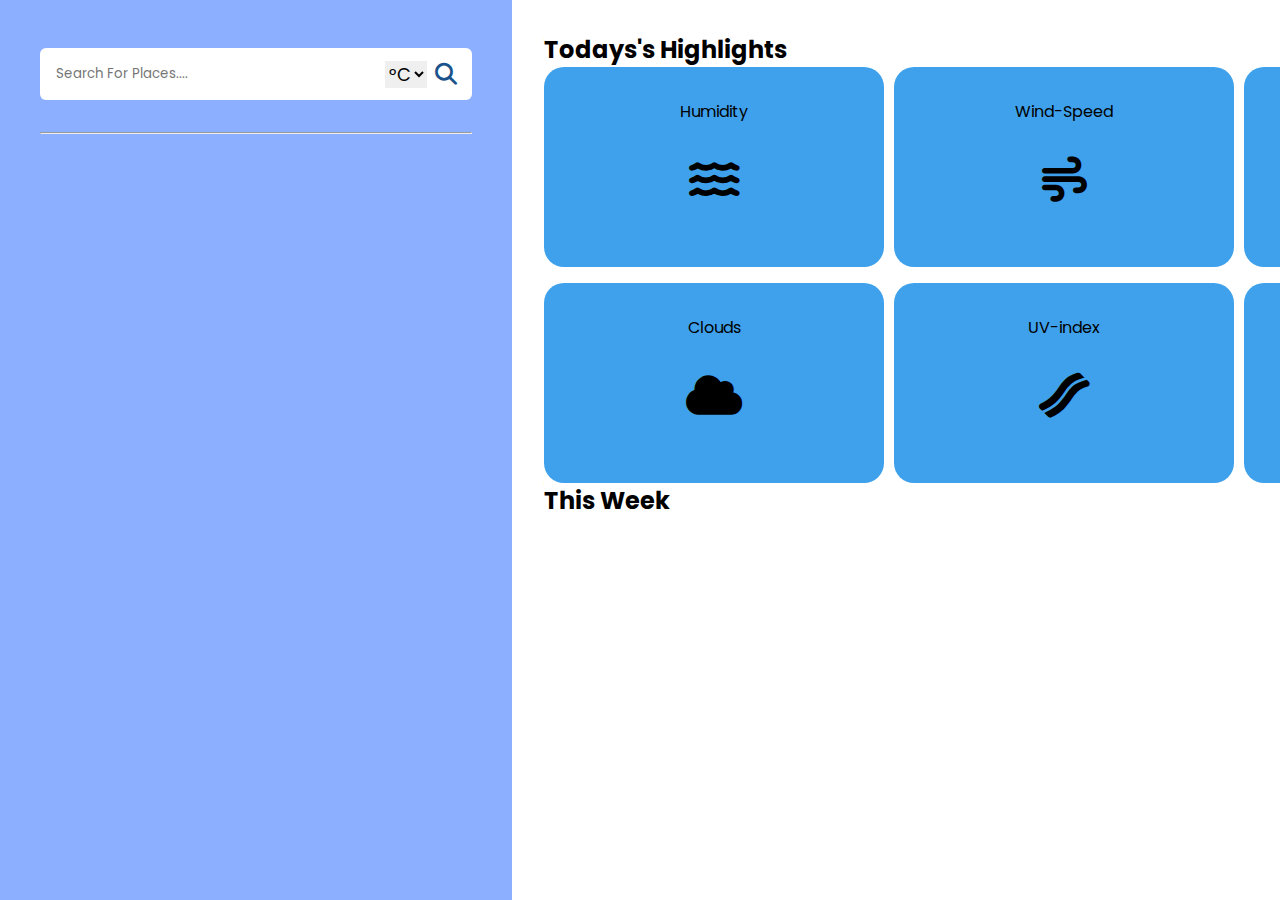
<file: index.html>
<!DOCTYPE html>
<html lang="en">
<head>
    <meta charset="UTF-8">
    <meta name="viewport" content="width=device-width, initial-scale=1.0">
    <title>Weather App - By Souvik Das</title>
    <script defer src="script.js"></script>
    <link rel="stylesheet" href="style.css">
    <link rel="stylesheet" href="https://cdnjs.cloudflare.com/ajax/libs/font-awesome/6.5.1/css/all.min.css" />
</head>
<body>
    <div class="container">
        <div class="weather-input">
            <div class="input-group">
                <input type="text" id="userlocation" placeholder="Search for places...."/>


                <select class="converter" id="converter">
                    <option>°C</option>
                    <option>°F</option>
                </select>
                <i class="fas fa-search"></i>
            </div>
            <div class="weatherIcon"></div>
            <h2 class="temperature"></h2>
            <div class="feelslike"></div>
            <div class="description"></div>
            <hr>
            <div class="date"></div>
            <div class="city"></div>
           
        </div>
        <div class="weather-output">
            <h2 class="heading">Todays's Highlights</h2>
            
            <div class="Highlights">

                <div class="humidity">Humidity
                     <i class="fa-solid fa-water"></i>
                    <h1 id="HValue"></h1>
                    </div>
           
                <div class="Wind-Speed">Wind-Speed
                     <i class="fa-solid fa-wind"></i>
                    <h1 id="WValue"></h1>
                    </div>
           
                    <div class="Sun">
                        <span>
                            <i class="fa-solid fa-sun"></i>
                            <p><span id="SRValue"></span>Sunrise</p>
                        </span>
                        <span>
                            <i class="fa-regular fa-sun"></i>
                            <p><span id="SSValue"></span>Sunset</p>
                        </span>
                       </div>

                       <div class="Clouds">Clouds
                        <i class="fa-solid fa-cloud"></i>
                       <h1 id="CValue"></h1>
                       </div>

                       <div class="UV-index">UV-index
                        <i class="fa-solid fa-bacon"></i>
                       <h1 id="UVValue"></h1>
                       </div>

                       <div class="Pressure">Pressure
                        <i class="fa-solid fa-volcano"></i>
                       <h1 id="Value"></h1>
                       </div>
            </div>
            <h2 class="heading">This Week</h2>
            <div class="Forecast"></div>
        </div>
    </div>
</body>
</html>
</file>
<file: style.css>
@import url("https://fonts.googleapis.com/css2?family=Poppins:wght@400;500;600&display=swap");
* {
  margin: 0px;
  padding: 0px;
  font-family: "Poppins";
  box-sizing: border-box;
}

body {
    height: 100vh;
}

.container {
    display: flex;
    align-items: center;
}

.weather-input {
    width: 40%;
    position: fixed;
    inset: 0;
    background: rgb(141, 175, 255);
    padding: 1rem 2.5rem;
}

.input-group {
    position: relative;
    display: flex;
    align-items: center;
    margin: 2rem 0;
}

.input-group input{
    background: white;
    text-transform: capitalize;
    padding: 1rem;
    font-size: 15px0;
    border-radius : 6px;
    width: 100%;
    outline: none;
    border: none;
}

.input-group .converter {
    position: absolute;
    right: 45px;
    border: none;
    outline: none;
    font-size: 18px;
    cursor: pointer;
}

.input-group .fa-search{
    position: absolute;
    right: 15px;
    color: rgb(26, 82, 139);
    cursor: pointer;
    font-size: 22px;
}

.weather-output{
    width:60%;
    position: fixed;
    inset: 0;
    margin-left: 40%;
    padding: 2rem;
    background: white;
    overflow: auto;
}

.Highlights {
    display: grid;
    grid-template-columns: repeat(3, 340px);
    grid-auto-flow: row;
    grid-gap: 1rem;
    column-gap: 10px;
}

.Highlights div {
    height: 200px;
    display: grid;
    align-items: center;
    justify-content: center;
    text-align: center;
    background-color: rgb(63, 161, 235);
    border-radius: 20px;
    padding: 1rem;
}

.Highlights i{
    font-size: 45px;
}

.sun span {
    align-items: center;
    display: flex;
    gap: 10px;
}
</file>
